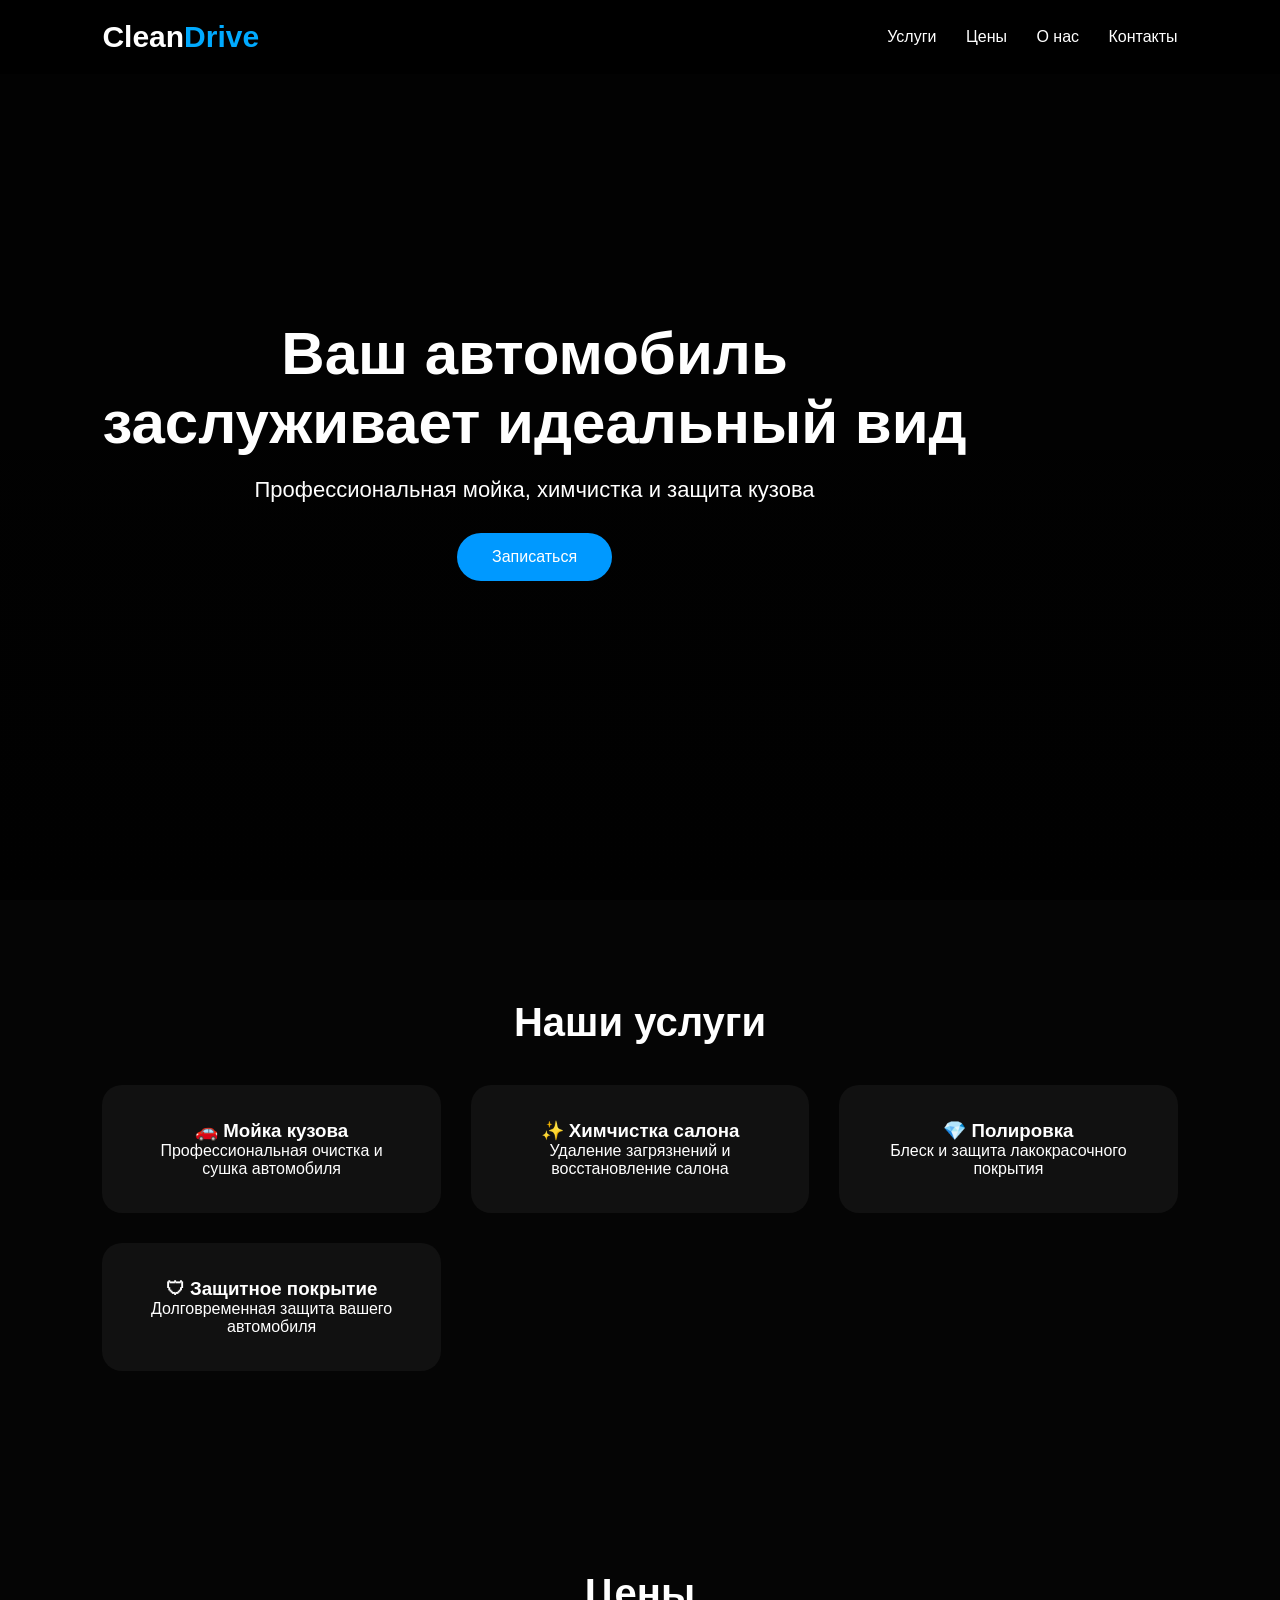
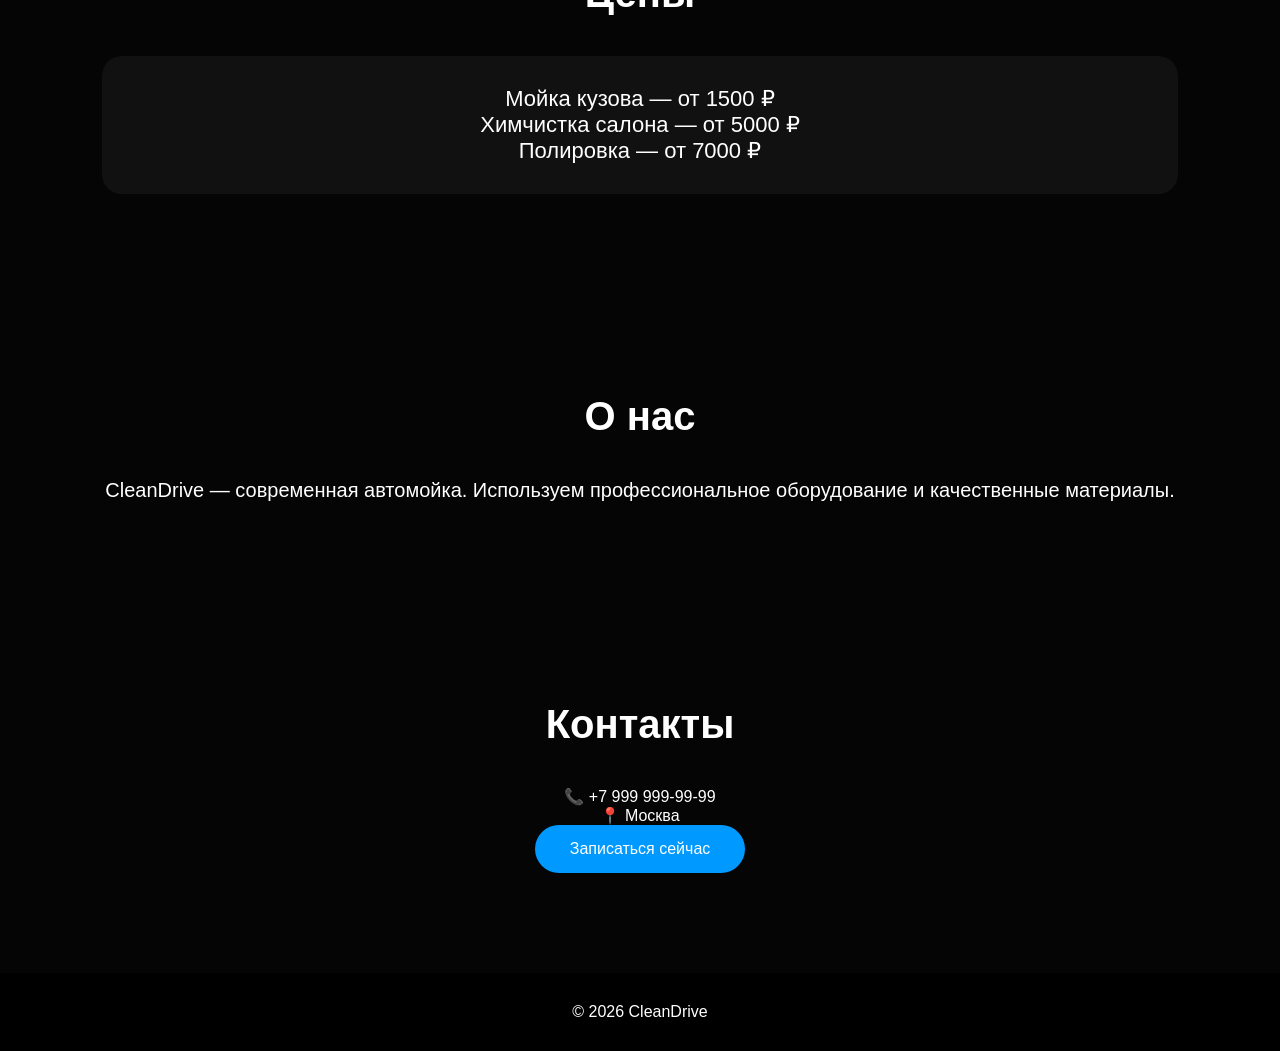
<file: index.html>
<!DOCTYPE html>
<html lang="ru">
<head>
<meta charset="UTF-8">
<meta name="viewport" content="width=device-width, initial-scale=1.0">

<title>CleanDrive — Премиальная автомойка</title>

<link rel="stylesheet" href="style.css">

</head>

<body>

<header>
    <div class="logo">
        Clean<span>Drive</span>
    </div>

    <nav>
        <a href="#services">Услуги</a>
        <a href="#price">Цены</a>
        <a href="#about">О нас</a>
        <a href="#contacts">Контакты</a>
    </nav>
</header>


<section class="hero">

<div class="hero-content">

<h1>
Ваш автомобиль<br>
заслуживает идеальный вид
</h1>

<p>
Профессиональная мойка, химчистка и защита кузова
</p>

<a class="btn" href="#contacts">
Записаться
</a>

</div>

</section>



<section id="services">

<h2>Наши услуги</h2>

<div class="cards">

<div class="card">
<h3>🚗 Мойка кузова</h3>
<p>Профессиональная очистка и сушка автомобиля</p>
</div>


<div class="card">
<h3>✨ Химчистка салона</h3>
<p>Удаление загрязнений и восстановление салона</p>
</div>


<div class="card">
<h3>💎 Полировка</h3>
<p>Блеск и защита лакокрасочного покрытия</p>
</div>


<div class="card">
<h3>🛡 Защитное покрытие</h3>
<p>Долговременная защита вашего автомобиля</p>
</div>


</div>

</section>




<section id="price">

<h2>Цены</h2>

<div class="price-box">

<p>Мойка кузова — от 1500 ₽</p>
<p>Химчистка салона — от 5000 ₽</p>
<p>Полировка — от 7000 ₽</p>

</div>

</section>



<section id="about">

<h2>О нас</h2>

<p>
CleanDrive — современная автомойка.
Используем профессиональное оборудование
и качественные материалы.
</p>

</section>



<section id="contacts">

<h2>Контакты</h2>

<p>📞 +7 999 999-99-99</p>
<p>📍 Москва</p>

<a class="btn">
Записаться сейчас
</a>

</section>


<footer>
© 2026 CleanDrive
</footer>


<script src="script.js"></script>

</body>
</html>
</file>
<file: style.css>
*{
margin:0;
padding:0;
box-sizing:border-box;
font-family:Arial,sans-serif;
}


body{
background:#050505;
color:white;
}


header{
position:fixed;
top:0;
width:100%;
display:flex;
justify-content:space-between;
align-items:center;
padding:20px 8%;
background:rgba(0,0,0,0.7);
backdrop-filter:blur(10px);
z-index:10;
}


.logo{
font-size:30px;
font-weight:bold;
}


.logo span{
color:#00aaff;
}


nav a{
color:white;
text-decoration:none;
margin-left:25px;
}



.hero{

height:100vh;

background:
linear-gradient(
rgba(0,0,0,.6),
rgba(0,0,0,.8)
),
url("https://images.unsplash.com/photo-1487754180451-c456f719a1fc")
center/cover;

display:flex;
align-items:center;
padding:0 8%;

}



.hero-content{

animation:show 1.5s;

}


.hero h1{

font-size:60px;
margin-bottom:20px;

}


.hero p{

font-size:22px;
margin-bottom:30px;

}


.btn{

display:inline-block;

background:#0099ff;

padding:15px 35px;

border-radius:30px;

color:white;

text-decoration:none;

transition:.3s;

}


.btn:hover{

transform:scale(1.1);

background:#00ccff;

}



section{

padding:100px 8%;
text-align:center;

}


h2{

font-size:40px;
margin-bottom:40px;

}



.cards{

display:grid;

grid-template-columns:
repeat(auto-fit,minmax(250px,1fr));

gap:30px;

}



.card{

background:#111;

padding:35px;

border-radius:20px;

transition:.4s;

}



.card:hover{

transform:translateY(-15px);

box-shadow:0 0 30px #0099ff;

}



.price-box{

background:#111;

padding:30px;

border-radius:20px;

font-size:22px;

}



#about p{

font-size:20px;

}



footer{

padding:30px;
text-align:center;
background:#000;

}



@keyframes show{

from{
opacity:0;
transform:translateY(50px);
}

to{
opacity:1;
transform:none;
}

}



@media(max-width:700px){

.hero h1{

font-size:35px;

}


nav{

display:none;

}

}
</file>
